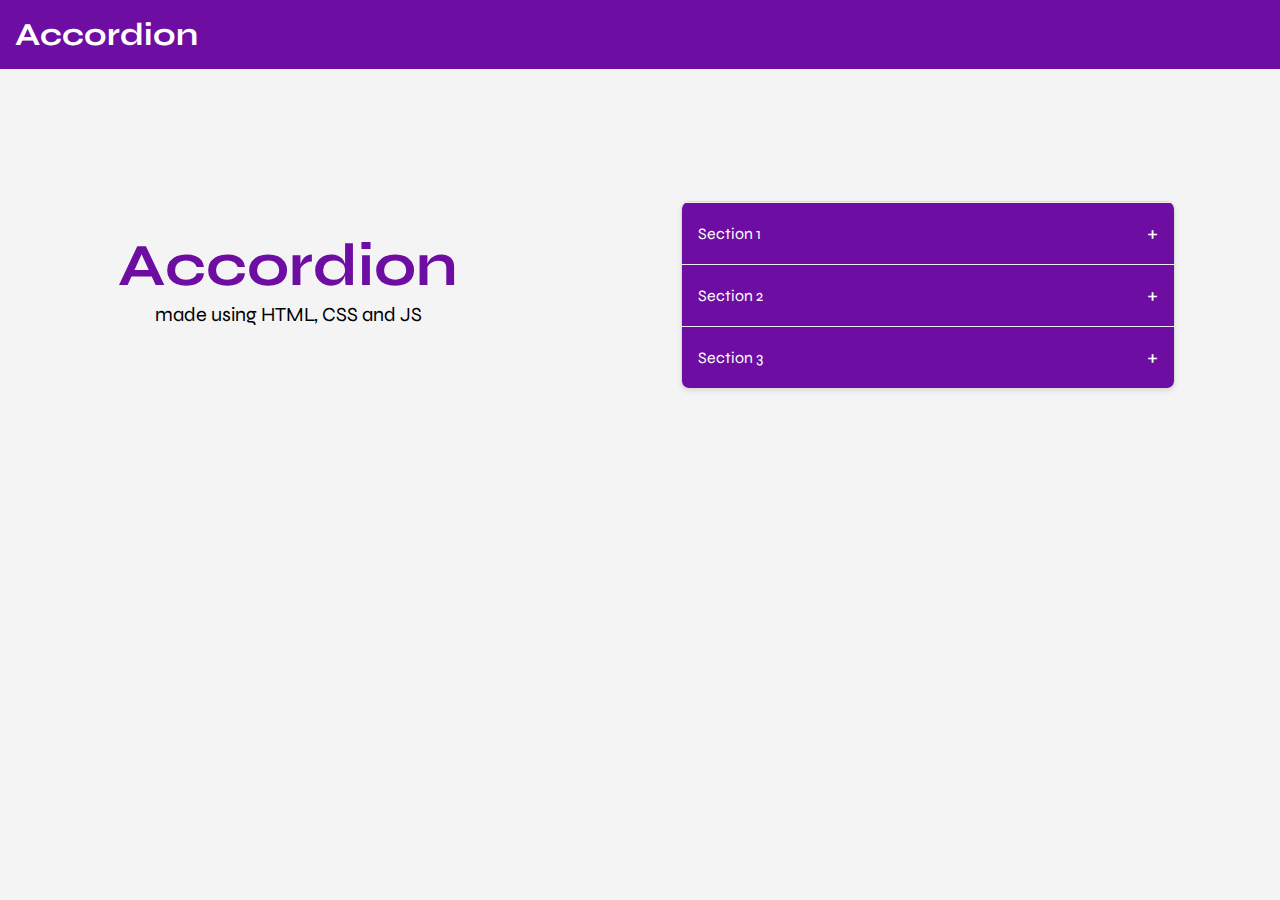
<file: Accordion/index.html>
<!DOCTYPE html>
<html lang="en">
  <head>
    <meta charset="UTF-8" />
    <meta name="viewport" content="width=device-width, initial-scale=1.0" />
    <title>Accordion</title>
    <link rel="stylesheet" href="styles.css" />
    <link rel="preconnect" href="https://fonts.googleapis.com" />
    <link rel="preconnect" href="https://fonts.gstatic.com" crossorigin />
    <link
      href="https://fonts.googleapis.com/css2?family=Syne:wght@400..800&display=swap"
      rel="stylesheet"
    />
  </head>
  <body>
    <header>
      <h1>Accordion</h1>
    </header>
    <main>
      <div class="right">
        <h1>Accordion</h1>
        <p>made using HTML, CSS and JS</p>
      </div>
      <div class="left">
        <div class="accordion">
          <div class="accordion-section">
            <div class="accordion-header">
              Section 1
              <span class="icon">+</span>
            </div>
            <div class="accordion-content">
              <p>Lorem, ipsum dolor sit amet consectetur adipisicing elit. Placeat, officia culpa architecto laborum dolore itaque voluptates eligendi quos aliquam sint sed. Placeat fugit ea hic sapiente ullam reprehenderit quaerat! Ipsa?</p>
            </div>
          </div>
          <div class="accordion-section">
            <div class="accordion-header">
              Section 2
              <span class="icon">+</span>
            </div>
            <div class="accordion-content">
              <p>Lorem, ipsum dolor sit amet consectetur adipisicing elit. Placeat, officia culpa architecto laborum dolore itaque voluptates eligendi quos aliquam sint sed. Placeat fugit ea hic sapiente ullam reprehenderit quaerat! Ipsa?</p>
            </div>
          </div>
          <div class="accordion-section">
            <div class="accordion-header">
              Section 3
              <span class="icon">+</span>
            </div>
            <div class="accordion-content">
              <p>Lorem, ipsum dolor sit amet consectetur adipisicing elit. Placeat, officia culpa architecto laborum dolore itaque voluptates eligendi quos aliquam sint sed. Placeat fugit ea hic sapiente ullam reprehenderit quaerat! Ipsa?</p>
            </div>
          </div>
        </div>
      </div>
    </main>

    <script src="script.js"></script>
  </body>
</html>
</file>
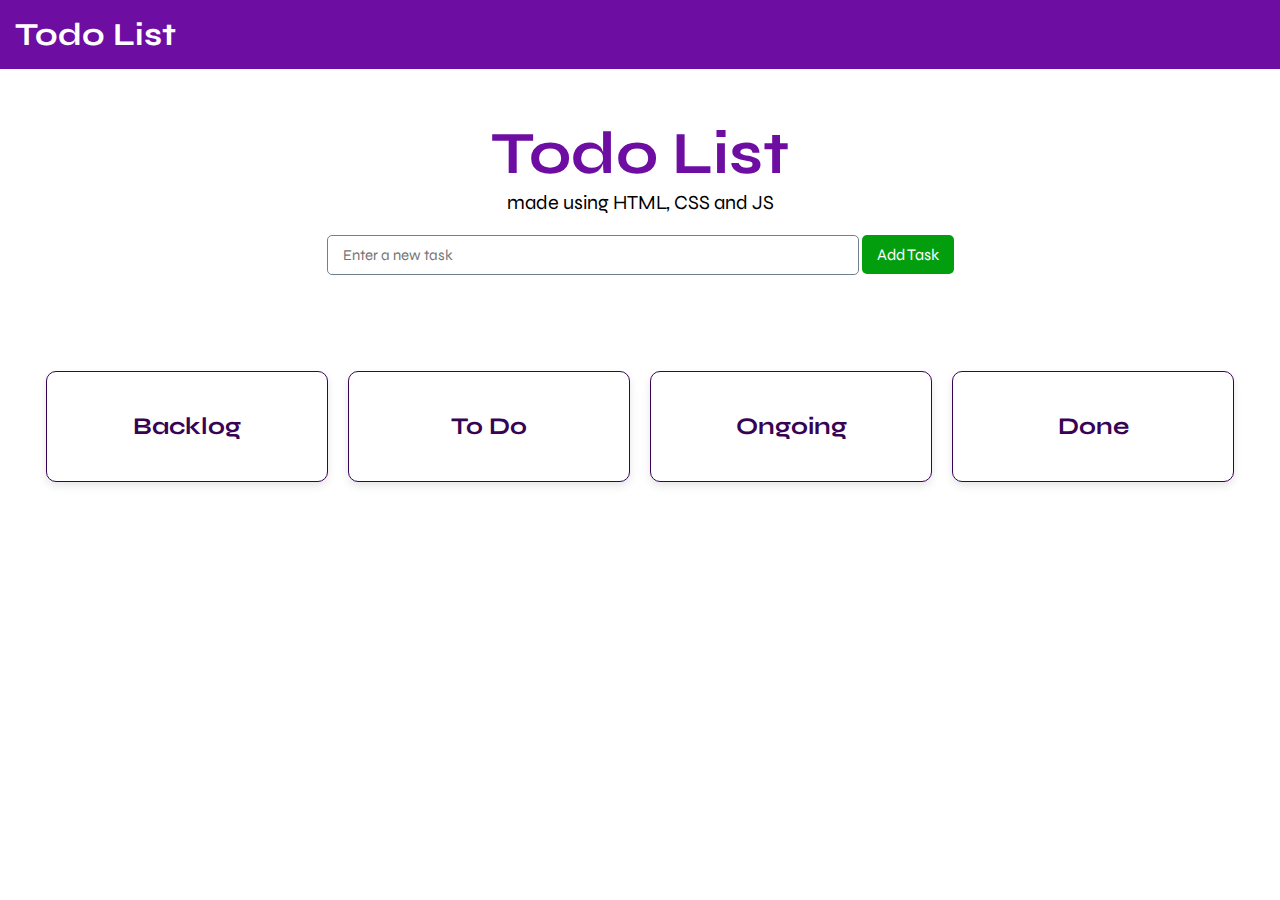
<file: Todo-list/index.html>
<!DOCTYPE html>
<html lang="en">
  <head>
    <meta charset="UTF-8" />
    <meta name="viewport" content="width=device-width, initial-scale=1.0" />
    <title>Todo List</title>
    <link rel="stylesheet" href="styles.css" />
    <link rel="preconnect" href="https://fonts.googleapis.com" />
    <link rel="preconnect" href="https://fonts.gstatic.com" crossorigin />
    <link
      href="https://fonts.googleapis.com/css2?family=Syne:wght@400..800&display=swap"
      rel="stylesheet"
    />
  </head>
  <body>
    <header>
      <h1>Todo List</h1>
    </header>
    <main>
      <h1>Todo List</h1>
      <p>made using HTML, CSS and JS</p>

      <form id="add-task-form">
        <input type="text" id="new-task-input" placeholder="Enter a new task" />
        <button type="submit">Add Task</button>
      </form>

      <div class="todo-container">
        <div class="todo-card" id="backlog">
          <h2>Backlog</h2>
          <ul class="todo-list">
              
          </ul>
        </div>

        <div class="todo-card" id="todo">
          <h2>To Do</h2>
          <ul class="todo-list">
           
          </ul>
        </div>

        <div class="todo-card" id="ongoing">
          <h2>Ongoing</h2>
          <ul class="todo-list">
           
          </ul>
        </div>

        <div class="todo-card" id="done">
          <h2>Done</h2>
          <ul class="todo-list">
            
          </ul>
        </div>
      </div>
    </main>
    <script src="script.js"></script>
  </body>
</html>
</file>
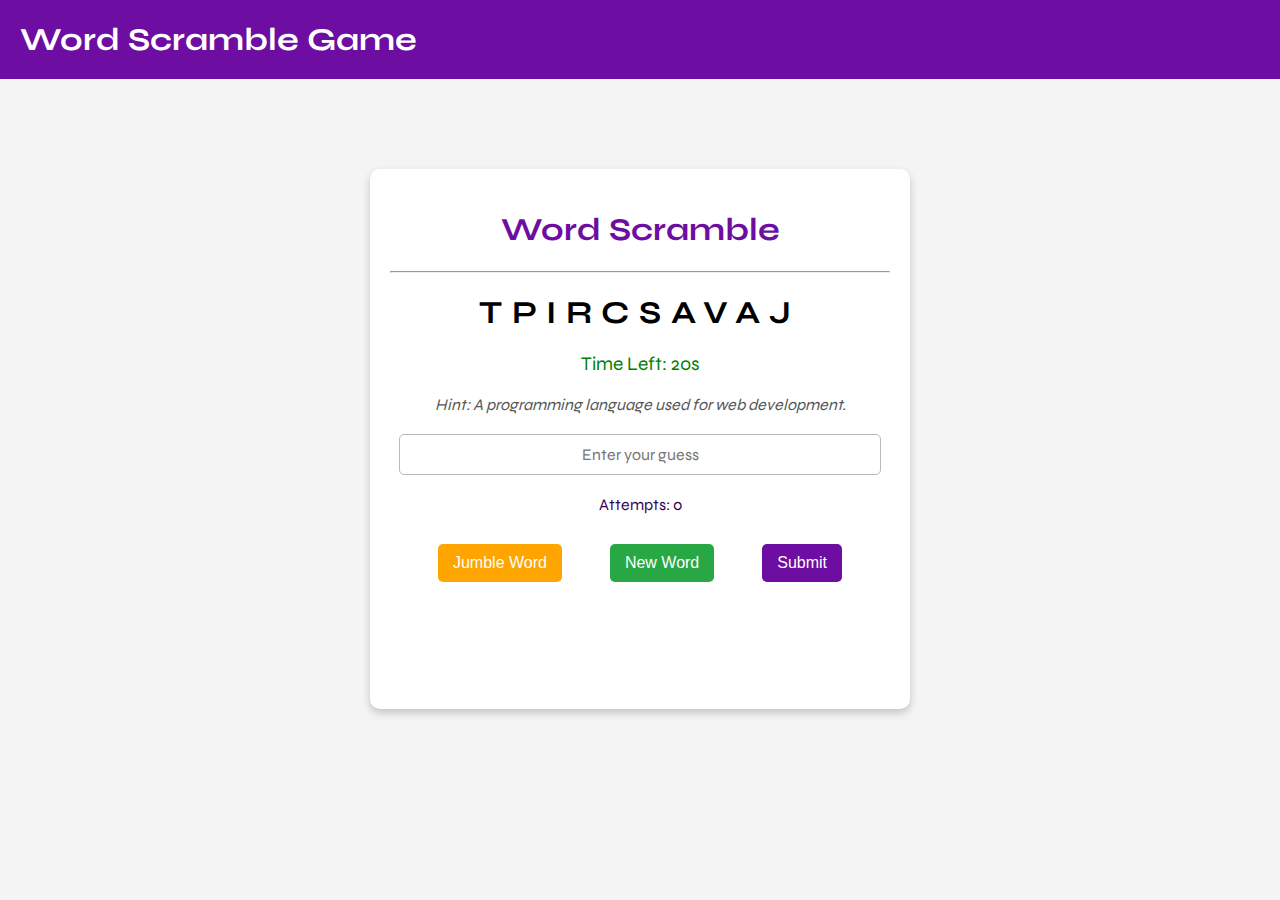
<file: Word-Scramble-Game/index.html>
<!DOCTYPE html>
<html lang="en">
  <head>
    <meta charset="UTF-8" />
    <meta name="viewport" content="width=device-width, initial-scale=1.0" />
    <title>Word Scramble Game</title>
    <link rel="stylesheet" href="styles.css" />
      <link rel="preconnect" href="https://fonts.googleapis.com" />
      <link rel="preconnect" href="https://fonts.gstatic.com" crossorigin />
      <link
        href="https://fonts.googleapis.com/css2?family=Syne:wght@400..800&display=swap"
        rel="stylesheet"
      />
  </head>
  <body>
    <header>
      <h1>Word Scramble Game</h1>
    </header>
    <main>
      <div class="game-container">
        <h1>Word Scramble</h1>
        <hr />
        <div id="scrambled-word" class="scrambled-word"></div>
        <div id="timer" class="timer">Time Left: 20s</div>
        <div id="hint" class="hint"></div>
        <input type="text" id="user-input" placeholder="Enter your guess" />
        <div id="attempts" class="attempts">Attempts: 0</div>
        <div id="feedback" class="feedback"></div>
        <div class="buttons">
          <button id="refresh-word-btn">Jumble Word</button>
          <button id="new-word-btn">New Word</button>
          <button id="submit-btn">Submit</button>
        </div>
      </div>
    </main>

    <script src="script.js"></script>
  </body>
</html>
</file>
<file: Accordion/styles.css>
body {
    font-family: "syne", sans-serif;
    margin: 0;
    padding: 0;
    background-color: #f4f4f4;
    user-select: none;
}

header{
    background-color: #6d0da1;
    padding: 15px;
   
}
header h1{
    margin: 0;
    color: white;
}

main{
    display: flex;
    margin-top: 7REM;
}

.left{
    width: 55%;
}

.accordion {
    width: 70%;
    margin: 20px auto;
    border: 1px solid #ddd;
    border-radius: 8px;
    overflow: hidden;
    background-color: #fff; 
    box-shadow: 0 2px 5px rgba(0, 0, 0, 0.1); 
}

.accordion-section {
    border-top: 1px solid #eee;
}

.accordion-header {
    background-color:#6d0da1;
    color: white;
    padding: 16px;
    cursor: pointer;
    user-select: none;
    transition: background-color 0.3s ease, transform 0.3s ease;
    display: flex;
    justify-content: space-between;
    align-items: center;
}

.accordion-header .icon {
    font-size: 24px;
    transition: transform 0.3s ease-in-out;
}

.accordion-header:hover {
    background-color: #380354;
}

.accordion-content {
    max-height: 0;
    overflow: hidden;
    transition: max-height 0.3s ease-out, padding 0.3s ease-out, opacity 0.3s ease-out;
    padding: 0 16px;
    opacity: 0;
    background-color: #f9f9f9; 
}

.accordion-content p {
    margin: 15px 0; 
    color: #333; 
}

.accordion-content.open {
    max-height: 500px; 
    padding: 16px;
    opacity: 1;
}


.right{
    width: 45%;
   text-align: center;
   padding-top: 3rem;
}

.right h1{
    font-size: 60px;
    margin: 0;
    color:#6d0da1;
}

.right p{
    font-size: 20px;
    margin: 0;
}

.icon.rotate {
    transform: rotate(45deg );
}

@media(max-width:480px){
    main{
        flex-direction: column;
    }
    .right{
        width: 100%;
        margin-bottom: 3rem;
    }
    .left{
        width: 100%;
    }
}
</file>
<file: Todo-list/styles.css>
body {
  font-family: "Syne", sans-serif;
  user-select: none;
  margin: 0;
}

header {
  background-color: #6d0da1;
  color: white;
  padding: 15px;
  width: 100%;
}

header h1 {
  margin: 0;
  font-size: 2rem;
}

main {
  display: flex;
  flex-direction: column;
  justify-content: center;
  align-items: center;
  height: 100%;
  margin: 0;
  color: #6d0da1;
  margin-top: 3rem;
}

main h1 {
  font-size: 60px;
  margin: 0;
}

main p {
  font-size: 20px;
  color: black;
  margin: 0;
}

form{
  margin-top: 20px;
}

form input {
  padding: 10px 15px;
  font-size: 15px;
  font-family: syne;
  border-radius: 5px;
  border: 1px solid slategray;
  width: 500px;
}

form button {
  padding: 10px 15px;
  font-size: 1rem;
  border: none;
  border-radius: 5px;
  cursor: pointer;
  background-color: #039e0e;
  color: white;
  transition: background-color 0.3s ease;
  font-family: syne;
}

form button:hover {
  background-color: #015307;
}

.todo-container {
  display: flex;
  justify-content: space-between;
  gap: 20px;
  flex-wrap: wrap;
  margin-top: 6rem;
}

.todo-card {
  background-color: white;
  border-radius: 10px;
  box-shadow: 0 4px 8px rgba(0, 0, 0, 0.1);
  padding: 20px;
  width: 240px;
  border: 1px solid #380354;
}

h2 {
  text-align: center;
  font-size: 1.5rem;
  margin-bottom: 20px;
  color: #380354;
}

.todo-list {
  list-style-type: none;
  padding: 0;
  margin: 0;
}

.todo-item {
  background-color: #f9f9f9;
  border-radius: 5px;
  display: flex;
  align-items: center;
  justify-content: space-between;
  margin-bottom: 10px;
  padding: 10px;
  box-shadow: 0 2px 4px rgba(0, 0, 0, 0.1);
  border-left: 4px solid #6d0da1;
}

.nav-btn {
  background: none;
  border: none;
  font-size: 1.2rem;
  cursor: pointer;
  color: #28a745;
  transition: color 0.3s ease;
}

.nav-btn.left {
  margin-right: 10px;
}

.nav-btn.right {
  margin-left: 10px;
}

.nav-btn:hover {
  color: #218838;
}

.nav-btn[disabled] {
  color: #888888;
  cursor: not-allowed;
}

.delete-btn{
  background-color: red;
  color: white;
  font-size: 15px;
  border: none;
  border-radius: 8px;
  padding: 8px 10px;
  font-weight: 600;
}

.delete-btn:hover{
  background-color: rgb(147, 0, 0);
cursor: pointer;
}

@media (max-width: 1024px) {
  header h1 {
    font-size: 1.8rem;
  }
  .todo-card {
    width: 200px;
  }

  h2 {
    font-size: 1.3rem;
  }
  .todo-item {
    padding: 8px;
  }
  .nav-btn {
    font-size: 1.1rem;
  }
}

@media (max-width: 768px) {
  main {
    flex-direction: column;
    height: auto;
    padding: 20px;
  }

  .todo-container {
    flex-direction: column;
    align-items: center;
    gap: 10px;
  }

  .todo-card {
    width: 100%;
    margin-bottom: 20px;
  }

  header h1 {
    font-size: 1.6rem;
  }

  h2 {
    font-size: 1.2rem;
  }

  .todo-item {
    padding: 6px;
  }

  .nav-btn {
    font-size: 1rem;
  }

}

@media (max-width:480px){
  form{
    width: 400px;
  }

  form input{
    width: 250px;
    margin-left: 15px;
  }

  .todo-container{
    width: 100vw;
    flex-direction: row;
    margin-left: 25px;
  }

  .todo-card{
    width: 150px;
  }

  .todo-item{
    flex-wrap: wrap;
    overflow: hidden;
  }
}
</file>
<file: Word-Scramble-Game/styles.css>
body {
  font-family: "Syne", sans-serif;
  user-select: none;
  margin: 0;
  background-color: #f4f4f4; 
}

header {
  background-color: #6d0da1;
  color: white;
  padding: 20px;
  width: 100%;
}

header h1 {
  margin: 0;
  font-size: 2rem;
}

main {
  margin: 0;
  padding: 0;
  display: flex;
  justify-content: center;
  align-items: center;
  height: 80vh;
}

.game-container {
  background-color: #ffffff;
  border-radius: 10px;
  padding: 20px;
  box-shadow: 0 4px 8px rgba(0, 0, 0, 0.2);
  text-align: center;
  max-width: 500px;
  width: 100%;
  height: 500px;
}

.game-container h1 {
  color: #6d0da1;
}

.scrambled-word {
  font-size: 2rem;
  color: #000000;
  margin: 20px;
  letter-spacing: 0.3em; 
  font-weight: bold; 
}
.timer {
  font-size: 1.2rem;
  color: #ff4500; 
  margin-bottom: 20px;
}


.hint {
  margin: 20px;
  font-size: 1rem;
  color: #555;
  font-style: italic;
}

#user-input {
  width: calc(100% - 40px);
  padding: 10px;
  font-size: 1rem;
  margin-bottom: 10px;
  border: 1px solid #b9b9b9;
  border-radius: 5px;
  font-family: syne;
  text-align: center;
}

#refresh-word-btn{
  background-color: orange;
}

#refresh-word-btn:hover{
  background-color: rgb(166, 109, 3);
}


button {
  padding: 10px 15px;
  font-size: 1rem;
  border: none;
  border-radius: 5px;
  cursor: pointer;
  background-color: #6d0da1;
  color: white;
  transition: background-color 0.3s ease;
}

button:hover {
  background-color: #380354;
}

.feedback {
  margin-top: 10px;
  font-size: 1.5rem;
  font-weight: 600;
}

.attempts {
  margin-top: 10px;
  font-size: 1rem;
  color: #380354;
}

#new-word-btn {
  background-color: #28a745;
}

#new-word-btn:hover {
  background-color: #218838;
}

.buttons{
  margin-top: 30px;
  display: flex;
  align-items: center;
  justify-content: space-evenly;
}

@media(max-width:480px){
  .game-container{
    height: 500px;
    margin-left: 30px;
  }
}
</file>
